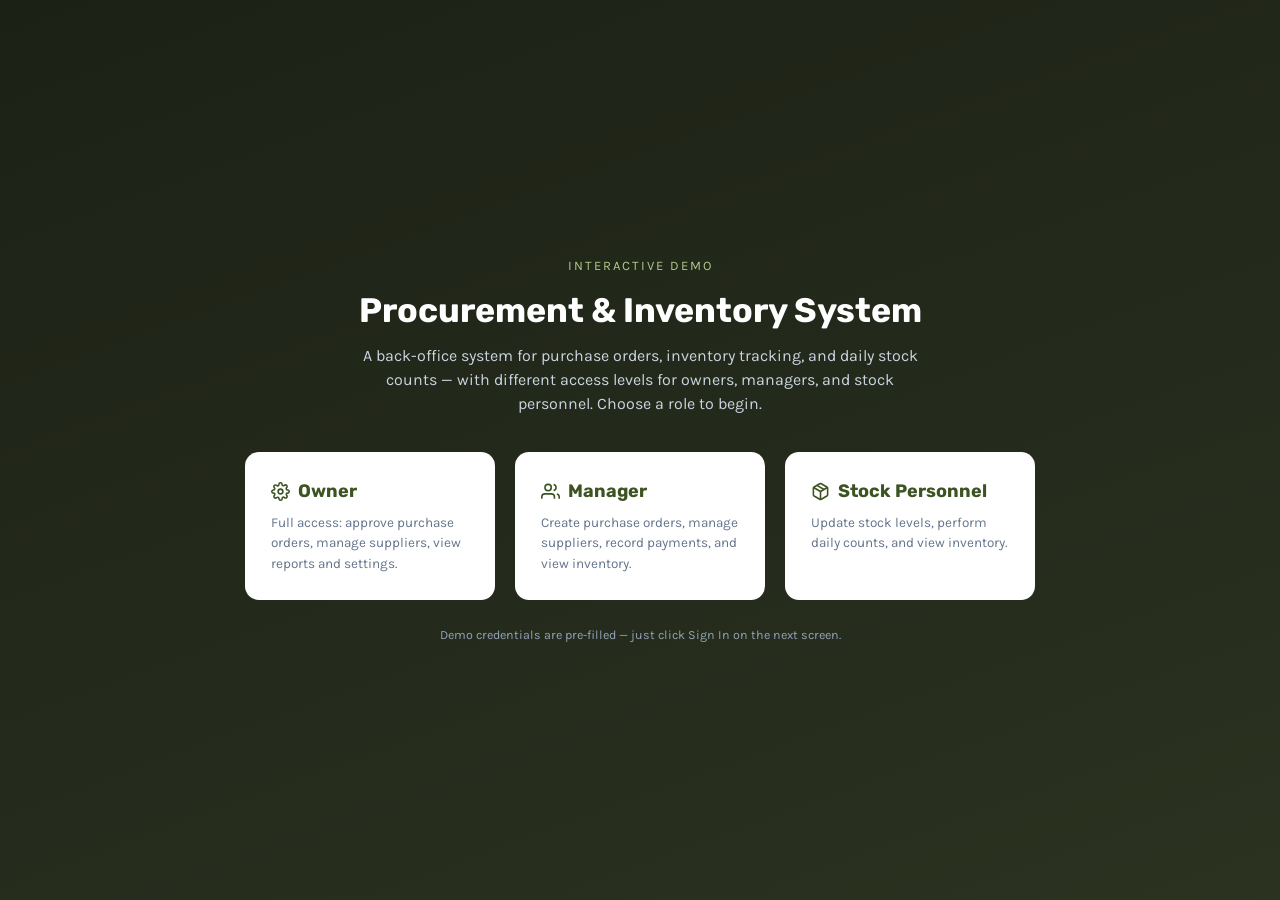
<file: index.html>
<!DOCTYPE html>
<html lang="en">
<head>
    <meta charset="UTF-8">
    <meta name="viewport" content="width=device-width, initial-scale=1.0">
    <title>Procurement & Inventory System</title>
    <link rel="stylesheet" href="styles.css">
    <link href="https://fonts.googleapis.com/css2?family=Rubik:wght@500;600;700&family=Karla:wght@300;400;500;600;700&display=swap" rel="stylesheet">
  <link rel="icon" href="favicon.svg" type="image/svg+xml">
  <link rel="icon" href="favicon.ico" sizes="any">
<meta name="robots" content="noindex, nofollow">
</head>
<body>
    <!-- ============ DEMO NAVIGATOR ============ -->
    <div id="dcwNavigator" style="position:fixed;inset:0;background:linear-gradient(160deg,#1c2116,#2b3220);z-index:99999;display:flex;flex-direction:column;align-items:center;justify-content:center;padding:32px;color:#fff;font-family:'Karla',sans-serif;">
        <div style="font-size:13px;letter-spacing:2px;text-transform:uppercase;color:#b5c98a;margin-bottom:10px;">Interactive Demo</div>
        <h1 style="font-size:34px;font-weight:700;margin-bottom:8px;text-align:center;">Procurement &amp; Inventory System</h1>
        <p style="color:#CBD5E1;margin-bottom:36px;text-align:center;max-width:560px;">A back-office system for purchase orders, inventory tracking, and daily stock counts &mdash; with different access levels for owners, managers, and stock personnel. Choose a role to begin.</p>
        <div style="display:flex;gap:20px;flex-wrap:wrap;justify-content:center;max-width:820px;">
            <div onclick="dcwEnterProcurement('owner')" style="background:#fff;color:#1c2116;border-radius:14px;padding:24px;width:250px;cursor:pointer;transition:.2s;border:2px solid transparent;" onmouseover="this.style.borderColor='#b5c98a'" onmouseout="this.style.borderColor='transparent'">
                <h3 style="font-size:18px;margin-bottom:8px;color:#3d5422;display:flex;align-items:center;gap:8px;"><svg width="19" height="19" viewBox="0 0 24 24" fill="none" stroke="currentColor" stroke-width="2"><circle cx="12" cy="12" r="3"/><path d="M19.4 15a1.65 1.65 0 0 0 .33 1.82l.06.06a2 2 0 0 1 0 2.83 2 2 0 0 1-2.83 0l-.06-.06a1.65 1.65 0 0 0-1.82-.33 1.65 1.65 0 0 0-1 1.51V21a2 2 0 0 1-2 2 2 2 0 0 1-2-2v-.09A1.65 1.65 0 0 0 9 19.4a1.65 1.65 0 0 0-1.82.33l-.06.06a2 2 0 0 1-2.83 0 2 2 0 0 1 0-2.83l.06-.06a1.65 1.65 0 0 0 .33-1.82 1.65 1.65 0 0 0-1.51-1H3a2 2 0 0 1-2-2 2 2 0 0 1 2-2h.09A1.65 1.65 0 0 0 4.6 9a1.65 1.65 0 0 0-.33-1.82l-.06-.06a2 2 0 0 1 0-2.83 2 2 0 0 1 2.83 0l.06.06a1.65 1.65 0 0 0 1.82.33H9a1.65 1.65 0 0 0 1-1.51V3a2 2 0 0 1 2-2 2 2 0 0 1 2 2v.09a1.65 1.65 0 0 0 1 1.51 1.65 1.65 0 0 0 1.82-.33l.06-.06a2 2 0 0 1 2.83 0 2 2 0 0 1 0 2.83l-.06.06a1.65 1.65 0 0 0-.33 1.82V9a1.65 1.65 0 0 0 1.51 1H21a2 2 0 0 1 2 2 2 2 0 0 1-2 2h-.09a1.65 1.65 0 0 0-1.51 1z"/></svg> Owner</h3>
                <p style="font-size:13.5px;color:#64748B;">Full access: approve purchase orders, manage suppliers, view reports and settings.</p>
            </div>
            <div onclick="dcwEnterProcurement('manager')" style="background:#fff;color:#1c2116;border-radius:14px;padding:24px;width:250px;cursor:pointer;transition:.2s;border:2px solid transparent;" onmouseover="this.style.borderColor='#b5c98a'" onmouseout="this.style.borderColor='transparent'">
                <h3 style="font-size:18px;margin-bottom:8px;color:#3d5422;display:flex;align-items:center;gap:8px;"><svg width="19" height="19" viewBox="0 0 24 24" fill="none" stroke="currentColor" stroke-width="2"><path d="M17 21v-2a4 4 0 0 0-4-4H5a4 4 0 0 0-4 4v2"/><circle cx="9" cy="7" r="4"/><path d="M23 21v-2a4 4 0 0 0-3-3.87"/><path d="M16 3.13a4 4 0 0 1 0 7.75"/></svg> Manager</h3>
                <p style="font-size:13.5px;color:#64748B;">Create purchase orders, manage suppliers, record payments, and view inventory.</p>
            </div>
            <div onclick="dcwEnterProcurement('stock')" style="background:#fff;color:#1c2116;border-radius:14px;padding:24px;width:250px;cursor:pointer;transition:.2s;border:2px solid transparent;" onmouseover="this.style.borderColor='#b5c98a'" onmouseout="this.style.borderColor='transparent'">
                <h3 style="font-size:18px;margin-bottom:8px;color:#3d5422;display:flex;align-items:center;gap:8px;"><svg width="19" height="19" viewBox="0 0 24 24" fill="none" stroke="currentColor" stroke-width="2"><path d="m7.5 4.27 9 5.15"/><path d="M21 8a2 2 0 0 0-1-1.73l-7-4a2 2 0 0 0-2 0l-7 4A2 2 0 0 0 3 8v8a2 2 0 0 0 1 1.73l7 4a2 2 0 0 0 2 0l7-4A2 2 0 0 0 21 16Z"/><path d="m3.3 7 8.7 5 8.7-5"/><path d="M12 22V12"/></svg> Stock Personnel</h3>
                <p style="font-size:13.5px;color:#64748B;">Update stock levels, perform daily counts, and view inventory.</p>
            </div>
        </div>
        <div style="margin-top:26px;font-size:12.5px;color:#94A3B8;text-align:center;">Demo credentials are pre-filled &mdash; just click Sign In on the next screen.</div>
    </div>
    <script>
        function dcwEnterProcurement(role){
            document.getElementById('dcwNavigator').style.display='none';
            try{ window.dcwPreferredRole = role; if (typeof selectRole === 'function') selectRole(role); }catch(e){}
        }
    </script>

    <!-- Loading Screen -->
    <div id="loading-screen" class="loading-screen">
        <div class="loading-content">
            <i class="fas fa-store loading-icon"></i>
            <h2>Procurement & Inventory System</h2>
            <div class="loading-spinner"></div>
            <p>Loading inventory data...</p>
        </div>
    </div>

    <!-- Login Screen -->
    <div id="login-screen" class="screen">
        <div class="login-container">
            <div class="login-card">
                <div class="login-logo">
                    <i class="fas fa-store"></i>
                    <h1>Procurement & Inventory System</h1>
                    <p>Purchase Orders · Inventory · Daily Stock Count</p>
                </div>
                <form id="login-form" onsubmit="handleLogin(event)">
                    <div class="form-group">
                        <label>Email</label>
                        <input type="email" id="login-email" value="admin@companya.example" required>
                    </div>
                    <div class="form-group">
                        <label>Password</label>
                        <input type="password" id="login-password" value="demo1234" required>
                    </div>
                    <div class="role-selector">
                        <label>Login As:</label>
                        <div class="role-buttons">
                            <button type="button" class="role-btn" data-role="owner" onclick="selectRole('owner')">
                                <i class="fas fa-crown"></i> Owner
                            </button>
                            <button type="button" class="role-btn active" data-role="manager" onclick="selectRole('manager')">
                                <i class="fas fa-user-tie"></i> Manager
                            </button>
                            <button type="button" class="role-btn" data-role="stock_personnel" onclick="selectRole('stock_personnel')">
                                <i class="fas fa-boxes"></i> Stock Personnel
                            </button>
                        </div>
                    </div>
                    <button type="submit" class="btn btn-primary btn-block">
                        <i class="fas fa-sign-in-alt"></i> Sign In
                    </button>
                </form>
                <div class="login-footer">
                    <p>Demo Mode - Click any role to explore</p>
                </div>
            </div>
        </div>
    </div>

    <!-- Main App -->
    <div id="app-screen" class="screen">
        <!-- Header -->
        <header class="app-header">
            <div class="header-left">
                <button class="menu-toggle" onclick="toggleSidebar()">
                    <i class="fas fa-bars"></i>
                </button>
                <div class="brand">
                    <i class="fas fa-store"></i>
                    <span>Procurement & Inventory System</span>
                </div>
            </div>
            <div class="header-right">
                <div class="pro-badge" id="header-pro-badge" style="display:none">
                    <i class="fas fa-star"></i> PRO
                </div>
                <div class="notifications-dropdown">
                    <button class="notification-btn" onclick="toggleNotifications()">
                        <i class="fas fa-bell"></i>
                        <span class="badge" id="notification-badge">3</span>
                    </button>
                    <div class="notifications-panel" id="notifications-panel">
                        <div class="notifications-header">
                            <h3>Notifications</h3>
                            <button onclick="markAllRead()">Mark all read</button>
                        </div>
                        <div class="notifications-list" id="notifications-list"></div>
                    </div>
                </div>
                <div class="user-dropdown">
                    <button class="user-btn" onclick="toggleUserMenu()">
                        <div class="user-avatar" id="user-avatar">MU</div>
                        <span id="user-name">Manager User</span>
                        <i class="fas fa-chevron-down"></i>
                    </button>
                    <div class="user-menu" id="user-menu">
                        <div class="user-menu-header">
                            <div class="user-avatar-large" id="user-avatar-large">MU</div>
                            <div>
                                <div class="user-menu-name" id="user-menu-name">Manager User</div>
                                <div class="user-menu-role" id="user-menu-role">Manager</div>
                            </div>
                        </div>
                        <div class="user-menu-divider"></div>
                        <a href="#" onclick="showProfile()" class="user-menu-item">
                            <i class="fas fa-user"></i> My Profile
                        </a>
                        <a href="#" onclick="showSettings()" class="user-menu-item">
                            <i class="fas fa-cog"></i> Settings
                        </a>
                        <div class="user-menu-divider"></div>
                        <a href="#" onclick="logout()" class="user-menu-item text-danger">
                            <i class="fas fa-sign-out-alt"></i> Sign Out
                        </a>
                    </div>
                </div>
            </div>
        </header>

        <!-- Sidebar -->
        <aside class="sidebar" id="sidebar">
            <nav class="sidebar-nav">
                <a href="#" class="nav-item active" data-page="dashboard" onclick="navigateTo('dashboard')">
                    <i class="fas fa-home"></i>
                    <span>Dashboard</span>
                </a>
                <a href="#" class="nav-item" data-page="inventory" onclick="navigateTo('inventory')">
                    <i class="fas fa-boxes"></i>
                    <span>Inventory</span>
                </a>
                <a href="#" class="nav-item" data-page="purchase-orders" onclick="navigateTo('purchase-orders')">
                    <i class="fas fa-file-invoice-dollar"></i>
                    <span>Purchase Orders</span>
                </a>
                <a href="#" class="nav-item" data-page="daily-count" onclick="navigateTo('daily-count')">
                    <i class="fas fa-clipboard-check"></i>
                    <span>Daily Stock Count</span>
                </a>
                <a href="#" class="nav-item" data-page="suppliers" onclick="navigateTo('suppliers')">
                    <i class="fas fa-truck"></i>
                    <span>Suppliers</span>
                </a>
                <a href="#" class="nav-item" data-page="reports" onclick="navigateTo('reports')">
                    <i class="fas fa-chart-bar"></i>
                    <span>Reports</span>
                </a>
                <a href="#" class="nav-item nav-item-pro" data-page="csv-import" onclick="navigateTo('csv-import')" style="display:none">
                    <i class="fas fa-file-csv"></i>
                    <span>CSV Import</span>
                    <span class="nav-pro-label">PRO</span>
                </a>
                <div class="nav-divider"></div>
                <a href="#" class="nav-item" data-page="settings" onclick="navigateTo('settings')">
                    <i class="fas fa-cog"></i>
                    <span>Settings</span>
                </a>
            </nav>
            <div class="sidebar-footer">
                <div class="pro-toggle-card" id="pro-toggle-card">
                    <div class="pro-toggle-info">
                        <i class="fas fa-star"></i>
                        <div>
                            <div class="pro-toggle-title">Pro Mode</div>
                            <div class="pro-toggle-desc">CSV Import/Export</div>
                        </div>
                    </div>
                    <label class="toggle-switch toggle-switch-sm">
                        <input type="checkbox" id="pro-toggle-input" onchange="toggleProMode()">
                        <span class="toggle-slider"></span>
                    </label>
                </div>
                <div class="app-version">v1.0.0</div>
            </div>
        </aside>

        <!-- Main Content -->
        <main class="main-content" id="main-content"></main>
    </div>

    <!-- Modals Overlay -->
    <div class="modal-overlay" id="modal-overlay" onclick="closeModal()"></div>

    <!-- Create/Edit Item Modal -->
    <div class="modal modal-large" id="item-modal">
        <div class="modal-header">
            <h2 id="item-modal-title"><i class="fas fa-box"></i> Add Item</h2>
            <button class="modal-close" onclick="closeModal()">
                <i class="fas fa-times"></i>
            </button>
        </div>
        <div class="modal-body">
            <input type="hidden" id="item-modal-id">
            <div style="display: grid; grid-template-columns: 1fr 1fr; gap: 16px;">
                <div class="form-group">
                    <label>SKU *</label>
                    <input type="text" id="item-sku" class="form-control" placeholder="e.g. RICE-001" required>
                </div>
                <div class="form-group">
                    <label>Barcode</label>
                    <input type="text" id="item-barcode" class="form-control" placeholder="Optional">
                </div>
                <div class="form-group" style="grid-column: 1 / -1;">
                    <label>Item Name *</label>
                    <input type="text" id="item-name" class="form-control" placeholder="Item name" required>
                </div>
                <div class="form-group" style="grid-column: 1 / -1;">
                    <label>Description</label>
                    <textarea id="item-description" class="form-control" rows="2" placeholder="Short description"></textarea>
                </div>
                <div class="form-group">
                    <label>Category</label>
                    <select id="item-category" class="form-control"></select>
                </div>
                <div class="form-group">
                    <label>Unit</label>
                    <select id="item-unit" class="form-control"></select>
                </div>
                <div class="form-group">
                    <label>Supplier</label>
                    <select id="item-supplier" class="form-control"></select>
                </div>
                <div class="form-group">
                    <label>Current Stock</label>
                    <input type="number" id="item-current-stock" class="form-control" value="0" min="0" step="0.01">
                </div>
                <div class="form-group">
                    <label>Reorder Point</label>
                    <input type="number" id="item-reorder-point" class="form-control" value="10" min="0" step="0.01">
                </div>
                <div class="form-group">
                    <label>Reorder Qty</label>
                    <input type="number" id="item-reorder-qty" class="form-control" value="20" min="0" step="0.01">
                </div>
                <div class="form-group">
                    <label>Max Stock</label>
                    <input type="number" id="item-max-stock" class="form-control" value="50" min="0" step="0.01">
                </div>
                <div class="form-group">
                    <label>Last Purchase Price (₱)</label>
                    <input type="number" id="item-last-price" class="form-control" value="0" min="0" step="0.01">
                </div>
                <div class="form-group">
                    <label>Avg Purchase Price (₱)</label>
                    <input type="number" id="item-avg-price" class="form-control" value="0" min="0" step="0.01">
                </div>
            </div>
        </div>
        <div class="modal-footer">
            <button class="btn btn-secondary" onclick="closeModal()">Cancel</button>
            <button class="btn btn-primary" onclick="saveItem()">
                <i class="fas fa-save"></i> Save Item
            </button>
        </div>
    </div>

    <!-- Create PO Modal -->
    <div class="modal" id="create-po-modal">
        <div class="modal-header">
            <h2><i class="fas fa-plus-circle"></i> Create Purchase Order</h2>
            <button class="modal-close" onclick="closeModal()">
                <i class="fas fa-times"></i>
            </button>
        </div>
        <div class="modal-body">
            <div class="form-group">
                <label>Supplier</label>
                <select id="po-supplier" class="form-control">
                    <option value="">Select Supplier</option>
                </select>
            </div>
            <div class="form-group">
                <label>Expected Delivery Date</label>
                <input type="date" id="po-delivery-date" class="form-control">
            </div>
            <div class="form-group">
                <label>Notes</label>
                <textarea id="po-notes" class="form-control" rows="2" placeholder="Reason for this order..."></textarea>
            </div>
            <div class="po-items-section">
                <h3>Items to Order</h3>
                <div id="po-items-list" class="po-items-list"></div>
                <button class="btn btn-outline" onclick="showAddItemToPO()">
                    <i class="fas fa-plus"></i> Add Item
                </button>
            </div>
        </div>
        <div class="modal-footer">
            <button class="btn btn-secondary" onclick="closeModal()">Cancel</button>
            <button class="btn btn-primary" onclick="submitPO()">
                <i class="fas fa-paper-plane"></i> Submit for Approval
            </button>
        </div>
    </div>

    <!-- Add Item to PO Modal -->
    <div class="modal" id="add-item-po-modal">
        <div class="modal-header">
            <h3>Add Item to Purchase Order</h3>
            <button class="modal-close" onclick="closeAddItemModal()">
                <i class="fas fa-times"></i>
            </button>
        </div>
        <div class="modal-body">
            <div class="form-group">
                <label>Search Items</label>
                <input type="text" id="po-item-search" class="form-control" placeholder="Search by name or SKU..." onkeyup="searchItemsForPO()">
            </div>
            <div class="po-item-search-results" id="po-item-search-results"></div>
        </div>
    </div>

    <!-- Approve PO Modal -->
    <div class="modal modal-large" id="approve-po-modal">
        <div class="modal-header">
            <h2><i class="fas fa-check-circle"></i> Review & Approve Purchase Order</h2>
            <button class="modal-close" onclick="closeModal()">
                <i class="fas fa-times"></i>
            </button>
        </div>
        <div class="modal-body" id="approve-po-content"></div>
        <div class="modal-footer">
            <button class="btn btn-danger" onclick="rejectPO()">
                <i class="fas fa-times"></i> Reject
            </button>
            <button class="btn btn-primary" onclick="approvePO()">
                <i class="fas fa-check"></i> Approve Order
            </button>
        </div>
    </div>

    <!-- Receive PO Modal (Submit for Approval) -->
    <div class="modal modal-large" id="receive-po-modal">
        <div class="modal-header">
            <h2><i class="fas fa-box-open"></i> Receive Purchase Order</h2>
            <button class="modal-close" onclick="closeModal()">
                <i class="fas fa-times"></i>
            </button>
        </div>
        <div class="modal-body" id="receive-po-content"></div>
        <div class="modal-footer">
            <button class="btn btn-secondary" onclick="closeModal()">Cancel</button>
            <button class="btn btn-success" onclick="confirmReceivePO()">
                <i class="fas fa-paper-plane"></i> Submit for Owner Approval
            </button>
        </div>
    </div>

    <!-- Receive Approval Modal (Owner) -->
    <div class="modal modal-large" id="receive-approval-modal">
        <div class="modal-header">
            <h2><i class="fas fa-check-circle"></i> Review & Approve Receive Request</h2>
            <button class="modal-close" onclick="closeModal()">
                <i class="fas fa-times"></i>
            </button>
        </div>
        <div class="modal-body" id="receive-approval-content"></div>
        <div class="modal-footer">
            <button class="btn btn-danger" onclick="rejectReceiveRequest()">
                <i class="fas fa-times"></i> Reject
            </button>
            <button class="btn btn-success" onclick="approveReceiveRequest()">
                <i class="fas fa-check"></i> Approve & Update Inventory
            </button>
        </div>
    </div>

    <!-- Record Payment Modal -->
    <div class="modal" id="record-payment-modal">
        <div class="modal-header">
            <h2><i class="fas fa-money-bill-wave"></i> Record Payment</h2>
            <button class="modal-close" onclick="closeModal()">
                <i class="fas fa-times"></i>
            </button>
        </div>
        <div class="modal-body">
            <div class="form-group">
                <label>Amount (₱)</label>
                <input type="number" id="payment-amount" class="form-control" step="0.01" min="0">
            </div>
            <div class="form-group">
                <label>Payment Date</label>
                <input type="date" id="payment-date" class="form-control">
            </div>
            <div class="form-group">
                <label>Payment Method</label>
                <select id="payment-method" class="form-control">
                    <option value="Cash">Cash</option>
                    <option value="Bank Transfer">Bank Transfer</option>
                    <option value="Check">Check</option>
                    <option value="GCash">GCash</option>
                    <option value="Credit Card">Credit Card</option>
                </select>
            </div>
            <div class="form-group">
                <label>Notes</label>
                <textarea id="payment-notes" class="form-control" rows="2" placeholder="Reference number, transaction details..."></textarea>
            </div>
            <div class="form-group">
                <label>Proof of Payment (Attachment)</label>
                <div class="file-upload-area" onclick="document.getElementById('payment-attachment').click()">
                    <i class="fas fa-cloud-upload-alt"></i>
                    <span>Click to upload receipt, screenshot, or photo</span>
                    <input type="file" id="payment-attachment" style="display:none" accept="image/*,.pdf" onchange="handlePaymentAttachment(this)">
                </div>
                <div id="payment-attachment-name" style="margin-top: 8px; font-size: 13px; color: var(--text-secondary);"></div>
            </div>
        </div>
        <div class="modal-footer">
            <button class="btn btn-secondary" onclick="closeModal()">Cancel</button>
            <button class="btn btn-primary" onclick="submitPayment()">
                <i class="fas fa-save"></i> Record Payment
            </button>
        </div>
    </div>

    <!-- Item Detail Modal -->
    <div class="modal modal-large" id="item-detail-modal">
        <div class="modal-header">
            <h2 id="item-detail-title">Item Details</h2>
            <button class="modal-close" onclick="closeModal()">
                <i class="fas fa-times"></i>
            </button>
        </div>
        <div class="modal-body" id="item-detail-content"></div>
    </div>

    <!-- Stock Adjustment Modal -->
    <div class="modal" id="stock-adjust-modal">
        <div class="modal-header">
            <h3><i class="fas fa-sliders-h"></i> Stock Adjustment</h3>
            <button class="modal-close" onclick="closeModal()">
                <i class="fas fa-times"></i>
            </button>
        </div>
        <div class="modal-body">
            <div class="form-group">
                <label>Current Stock</label>
                <input type="number" id="adjust-current" class="form-control" readonly>
            </div>
            <div class="form-group">
                <label>Adjustment Type</label>
                <select id="adjust-type" class="form-control">
                    <option value="adjustment">General Adjustment</option>
                    <option value="waste">Waste/Damage</option>
                    <option value="return">Return to Supplier</option>
                    <option value="sale">Sale (Manual)</option>
                </select>
            </div>
            <div class="form-group">
                <label>Quantity Change (+ to add, - to remove)</label>
                <input type="number" id="adjust-quantity" class="form-control" step="0.01">
            </div>
            <div class="form-group">
                <label>New Stock</label>
                <input type="number" id="adjust-new" class="form-control" readonly>
            </div>
            <div class="form-group">
                <label>Reason</label>
                <textarea id="adjust-reason" class="form-control" rows="2"></textarea>
            </div>
        </div>
        <div class="modal-footer">
            <button class="btn btn-secondary" onclick="closeModal()">Cancel</button>
            <button class="btn btn-primary" onclick="submitStockAdjustment()">
                <i class="fas fa-save"></i> Save Adjustment
            </button>
        </div>
    </div>

    <!-- Category Modal -->
    <div class="modal" id="category-modal">
        <div class="modal-header">
            <h3 id="category-modal-title"><i class="fas fa-tag"></i> Add Category</h3>
            <button class="modal-close" onclick="closeModal()">
                <i class="fas fa-times"></i>
            </button>
        </div>
        <div class="modal-body">
            <input type="hidden" id="category-modal-id">
            <div class="form-group">
                <label>Category Name</label>
                <input type="text" id="category-name" class="form-control" placeholder="e.g. Beverages">
            </div>
            <div class="form-group">
                <label>Description</label>
                <textarea id="category-description" class="form-control" rows="2" placeholder="Optional description"></textarea>
            </div>
        </div>
        <div class="modal-footer">
            <button class="btn btn-secondary" onclick="closeModal()">Cancel</button>
            <button class="btn btn-primary" onclick="saveCategory()">
                <i class="fas fa-save"></i> Save
            </button>
        </div>
    </div>

    <!-- Unit Modal -->
    <div class="modal" id="unit-modal">
        <div class="modal-header">
            <h3 id="unit-modal-title"><i class="fas fa-ruler"></i> Add Unit</h3>
            <button class="modal-close" onclick="closeModal()">
                <i class="fas fa-times"></i>
            </button>
        </div>
        <div class="modal-body">
            <input type="hidden" id="unit-modal-id">
            <div class="form-group">
                <label>Unit Name</label>
                <input type="text" id="unit-name" class="form-control" placeholder="e.g. Kilogram">
            </div>
            <div class="form-group">
                <label>Abbreviation</label>
                <input type="text" id="unit-abbreviation" class="form-control" placeholder="e.g. kg">
            </div>
        </div>
        <div class="modal-footer">
            <button class="btn btn-secondary" onclick="closeModal()">Cancel</button>
            <button class="btn btn-primary" onclick="saveUnit()">
                <i class="fas fa-save"></i> Save
            </button>
        </div>
    </div>

    <!-- Supplier Modal -->
    <div class="modal" id="supplier-modal">
        <div class="modal-header">
            <h3 id="supplier-modal-title"><i class="fas fa-truck"></i> Add Supplier</h3>
            <button class="modal-close" onclick="closeModal()">
                <i class="fas fa-times"></i>
            </button>
        </div>
        <div class="modal-body">
            <input type="hidden" id="supplier-modal-id">
            <div class="form-group">
                <label>Supplier Name</label>
                <input type="text" id="supplier-name" class="form-control" placeholder="e.g. ABC Trading Co.">
            </div>
            <div class="form-group">
                <label>Contact Person</label>
                <input type="text" id="supplier-contact" class="form-control" placeholder="e.g. Mr. Santos">
            </div>
            <div class="form-group">
                <label>Email</label>
                <input type="email" id="supplier-email" class="form-control" placeholder="email@supplier.com">
            </div>
            <div class="form-group">
                <label>Phone</label>
                <input type="text" id="supplier-phone" class="form-control" placeholder="09123456789">
            </div>
            <div class="form-group">
                <label>Address</label>
                <textarea id="supplier-address" class="form-control" rows="2" placeholder="Full address"></textarea>
            </div>
        </div>
        <div class="modal-footer">
            <button class="btn btn-secondary" onclick="closeModal()">Cancel</button>
            <button class="btn btn-primary" onclick="saveSupplierFromModal()">
                <i class="fas fa-save"></i> Save
            </button>
        </div>
    </div>

    <!-- CSV Import Modal (Upload) -->
    <div class="modal" id="csv-import-modal">
        <div class="modal-header">
            <h2><i class="fas fa-file-csv"></i> Import POS CSV</h2>
            <button class="modal-close" onclick="closeModal()">
                <i class="fas fa-times"></i>
            </button>
        </div>
        <div class="modal-body">
            <div class="alert alert-info">
                <i class="fas fa-info-circle alert-icon"></i>
                <div class="alert-content">
                    <div class="alert-title">Flexible CSV Import</div>
                    <div class="alert-text">Upload any POS export CSV. The system will auto-detect columns and let you review before updating inventory.</div>
                </div>
            </div>
            <div class="file-upload-area csv-upload-area" onclick="document.getElementById('csv-file-input').click()">
                <i class="fas fa-cloud-upload-alt"></i>
                <span>Click to upload CSV file</span>
                <span style="font-size: 12px; color: var(--text-muted);">Supports any POS CSV format</span>
                <input type="file" id="csv-file-input" style="display:none" accept=".csv,text/csv" onchange="handleCSVUpload(this)">
            </div>
            <div id="csv-file-name" style="margin-top: 8px; font-size: 13px; color: var(--text-secondary);"></div>
        </div>
        <div class="modal-footer">
            <button class="btn btn-secondary" onclick="closeModal()">Cancel</button>
            <button class="btn btn-primary" id="csv-upload-btn" onclick="processCSVUpload()" disabled>
                <i class="fas fa-arrow-right"></i> Next: Detect Columns
            </button>
        </div>
    </div>

    <!-- CSV Mapping Modal -->
    <div class="modal modal-large" id="csv-mapping-modal">
        <div class="modal-header">
            <h2><i class="fas fa-columns"></i> Map CSV Columns</h2>
            <button class="modal-close" onclick="closeModal()">
                <i class="fas fa-times"></i>
            </button>
        </div>
        <div class="modal-body">
            <div class="alert alert-info">
                <i class="fas fa-info-circle alert-icon"></i>
                <div class="alert-content">
                    <div class="alert-title">Review Auto-Detected Columns</div>
                    <div class="alert-text">The system has analyzed your CSV headers. Please confirm or adjust the column mappings below.</div>
                </div>
            </div>
            <div id="csv-mapping-content"></div>
        </div>
        <div class="modal-footer">
            <button class="btn btn-secondary" onclick="closeModal()">Cancel</button>
            <button class="btn btn-primary" onclick="applyColumnMapping()">
                <i class="fas fa-arrow-right"></i> Next: Preview Changes
            </button>
        </div>
    </div>

    <!-- CSV Preview Modal -->
    <div class="modal modal-large" id="csv-preview-modal">
        <div class="modal-header">
            <h2><i class="fas fa-eye"></i> Import Preview</h2>
            <button class="modal-close" onclick="closeModal()">
                <i class="fas fa-times"></i>
            </button>
        </div>
        <div class="modal-body">
            <div id="csv-preview-summary" class="csv-preview-summary"></div>
            <div class="table-container" style="max-height: 400px; overflow-y: auto;">
                <table class="data-table" id="csv-preview-table">
                    <thead></thead>
                    <tbody></tbody>
                </table>
            </div>
        </div>
        <div class="modal-footer">
            <button class="btn btn-secondary" onclick="closeModal()">Cancel</button>
            <button class="btn btn-warning" onclick="submitCSVForApproval()">
                <i class="fas fa-paper-plane"></i> Submit for Owner Approval
            </button>
        </div>
    </div>

    <!-- CSV Approval Modal (Owner) -->
    <div class="modal modal-large" id="csv-approval-modal">
        <div class="modal-header">
            <h2><i class="fas fa-check-circle"></i> Review CSV Import</h2>
            <button class="modal-close" onclick="closeModal()">
                <i class="fas fa-times"></i>
            </button>
        </div>
        <div class="modal-body">
            <div id="csv-approval-content"></div>
        </div>
        <div class="modal-footer">
            <button class="btn btn-danger" onclick="rejectCSVImport()">
                <i class="fas fa-times"></i> Reject Import
            </button>
            <button class="btn btn-success" onclick="approveCSVImport()">
                <i class="fas fa-check"></i> Approve & Update Inventory
            </button>
        </div>
    </div>

    <!-- Toast Container -->
    <div class="toast-container" id="toast-container"></div>

    <div id="dcwPoweredBy" style="position:fixed;bottom:18px;right:18px;z-index:1000;background:rgba(15,23,42,0.75);color:#f1f5f9;font-size:11.5px;padding:7px 12px;border-radius:20px;letter-spacing:.2px;font-family:inherit;">Powered by <a href="https://theloftitsolutions.com" target="_blank" rel="noopener" style="color:#f1f5f9;">The Loft IT Solutions</a></div>

    <script src="icons.js"></script>

    <script src="app.js"></script>
</body>
</html>
</file>
<file: styles.css>
/* DEMO IDENTITY (Oct 2026): olive #4F6B2C (dark #3D5422) + slate #64748B on cool gray;
   Rubik (headings) + Karla (body). Icons are inline SVG line icons (icons.js), no icon font.
   Replaced a blue + Inter + Font Awesome set that read close to The Loft's blues. */
/* ============================================
   PROCUREMENT & INVENTORY SYSTEM
   Stylesheet (with Pro Mode & CSV Import)
   ============================================ */

/* CSS Variables */
:root {
    --primary: #4f6b2c;
    --primary-dark: #3d5422;
    --primary-light: #eef3e5;
    --secondary: #64748b;
    --success: #10b981;
    --success-light: #d1fae5;
    --warning: #f59e0b;
    --warning-light: #fef3c7;
    --danger: #ef4444;
    --danger-light: #fee2e2;
    --info: #3b82f6;
    --info-light: #dbeafe;
    --pro: #8b5cf6;
    --pro-light: #ede9fe;

    --bg-primary: #f8fafc;
    --bg-secondary: #f1f5f9;
    --bg-white: #ffffff;
    --bg-dark: #1e293b;

    --text-primary: #1e293b;
    --text-secondary: #64748b;
    --text-muted: #94a3b8;
    --text-white: #ffffff;

    --border-color: #e2e8f0;
    --border-radius: 8px;
    --border-radius-lg: 12px;
    --border-radius-sm: 4px;

    --shadow-sm: 0 1px 2px 0 rgba(0, 0, 0, 0.05);
    --shadow: 0 1px 3px 0 rgba(0, 0, 0, 0.1), 0 1px 2px 0 rgba(0, 0, 0, 0.06);
    --shadow-md: 0 4px 6px -1px rgba(0, 0, 0, 0.1), 0 2px 4px -1px rgba(0, 0, 0, 0.06);
    --shadow-lg: 0 10px 15px -3px rgba(0, 0, 0, 0.1), 0 4px 6px -2px rgba(0, 0, 0, 0.05);
    --shadow-pro: 0 0 15px rgba(139, 92, 246, 0.3);

    --sidebar-width: 260px;
    --sidebar-collapsed: 70px;
    --header-height: 60px;

    --transition: all 0.2s ease;
}

/* Reset & Base */
* {
    margin: 0;
    padding: 0;
    box-sizing: border-box;
}

body {
    font-family: 'Karla', -apple-system, BlinkMacSystemFont, 'Segoe UI', Roboto, sans-serif;
    background: var(--bg-primary);
    color: var(--text-primary);
    line-height: 1.5;
    -webkit-font-smoothing: antialiased;
    overflow-x: hidden;
}

a { text-decoration: none; color: inherit; }
button { cursor: pointer; border: none; background: none; font-family: inherit; }

/* Screen Management */
.screen { display: none; min-height: 100vh; }
.screen.active { display: block; }

/* ============================================
   LOADING SCREEN
   ============================================ */
.loading-screen {
    position: fixed;
    top: 0; left: 0; right: 0; bottom: 0;
    background: linear-gradient(135deg, #667eea 0%, #764ba2 100%);
    display: flex;
    align-items: center;
    justify-content: center;
    z-index: 9999;
}

.loading-content {
    text-align: center;
    color: white;
}

.loading-icon {
    font-size: 56px;
    margin-bottom: 16px;
    animation: bounce 2s infinite;
}

.loading-content h2 {
    font-size: 24px;
    font-weight: 700;
    margin-bottom: 24px;
}

.loading-spinner {
    width: 40px;
    height: 40px;
    border: 4px solid rgba(255,255,255,0.3);
    border-top-color: white;
    border-radius: 50%;
    animation: spin 1s linear infinite;
    margin: 0 auto 16px;
}

.loading-content p {
    font-size: 14px;
    opacity: 0.9;
}

@keyframes spin { to { transform: rotate(360deg); } }
@keyframes bounce {
    0%, 100% { transform: translateY(0); }
    50% { transform: translateY(-10px); }
}

/* ============================================
   LOGIN SCREEN
   ============================================ */
.login-container {
    min-height: 100vh;
    display: flex;
    align-items: center;
    justify-content: center;
    background: linear-gradient(135deg, #667eea 0%, #764ba2 100%);
    padding: 20px;
}

.login-card {
    background: var(--bg-white);
    border-radius: var(--border-radius-lg);
    padding: 40px;
    width: 100%;
    max-width: 440px;
    box-shadow: var(--shadow-lg);
}

.login-logo { text-align: center; margin-bottom: 32px; }
.login-logo i { font-size: 48px; color: var(--primary); margin-bottom: 12px; }
.login-logo h1 { font-size: 24px; font-weight: 700; color: var(--text-primary); margin-bottom: 4px; }
.login-logo p { color: var(--text-secondary); font-size: 14px; }

.form-group { margin-bottom: 20px; }
.form-group label { display: block; font-size: 14px; font-weight: 500; color: var(--text-primary); margin-bottom: 6px; }

.form-control {
    width: 100%;
    padding: 10px 14px;
    border: 1px solid var(--border-color);
    border-radius: var(--border-radius);
    font-size: 14px;
    transition: var(--transition);
    background: var(--bg-white);
}

.form-control:focus {
    outline: none;
    border-color: var(--primary);
    box-shadow: 0 0 0 3px var(--primary-light);
}

.form-control::placeholder { color: var(--text-muted); }
select.form-control { cursor: pointer; }
textarea.form-control { resize: vertical; min-height: 80px; }

.role-selector { margin-bottom: 24px; }
.role-selector label { display: block; font-size: 14px; font-weight: 500; color: var(--text-primary); margin-bottom: 10px; }

.role-buttons {
    display: grid;
    grid-template-columns: 1fr 1fr 1fr;
    gap: 8px;
}

.role-btn {
    padding: 12px 8px;
    border: 2px solid var(--border-color);
    border-radius: var(--border-radius);
    font-size: 13px;
    font-weight: 500;
    color: var(--text-secondary);
    transition: var(--transition);
    display: flex;
    flex-direction: column;
    align-items: center;
    gap: 4px;
}

.role-btn i { font-size: 20px; }
.role-btn:hover { border-color: var(--primary); color: var(--primary); }
.role-btn.active { border-color: var(--primary); background: var(--primary-light); color: var(--primary); }

/* Buttons */
.btn {
    display: inline-flex;
    align-items: center;
    justify-content: center;
    gap: 8px;
    padding: 10px 20px;
    border-radius: var(--border-radius);
    font-size: 14px;
    font-weight: 500;
    transition: var(--transition);
    white-space: nowrap;
}

.btn-primary { background: var(--primary); color: var(--text-white); }
.btn-primary:hover { background: var(--primary-dark); }
.btn-secondary { background: var(--bg-secondary); color: var(--text-primary); border: 1px solid var(--border-color); }
.btn-secondary:hover { background: var(--border-color); }
.btn-success { background: var(--success); color: var(--text-white); }
.btn-success:hover { background: #059669; }
.btn-danger { background: var(--danger); color: var(--text-white); }
.btn-danger:hover { background: #dc2626; }
.btn-warning { background: var(--warning); color: var(--text-white); }
.btn-outline { background: transparent; color: var(--primary); border: 1px solid var(--primary); }
.btn-outline:hover { background: var(--primary-light); }
.btn-sm { padding: 6px 12px; font-size: 12px; }
.btn-lg { padding: 14px 28px; font-size: 16px; }
.btn-block { width: 100%; }

.login-footer { text-align: center; margin-top: 20px; padding-top: 20px; border-top: 1px solid var(--border-color); }
.login-footer p { font-size: 12px; color: var(--text-muted); }

/* ============================================
   APP LAYOUT
   ============================================ */
#app-screen { display: none; flex-direction: column; min-height: 100vh; }

/* Header */
.app-header {
    position: fixed;
    top: 0; left: 0; right: 0;
    height: var(--header-height);
    background: var(--bg-white);
    border-bottom: 1px solid var(--border-color);
    display: flex;
    align-items: center;
    justify-content: space-between;
    padding: 0 20px;
    z-index: 100;
    box-shadow: var(--shadow-sm);
}

.header-left { display: flex; align-items: center; gap: 16px; }

.menu-toggle {
    width: 36px; height: 36px;
    border-radius: var(--border-radius);
    display: flex;
    align-items: center;
    justify-content: center;
    color: var(--text-secondary);
    transition: var(--transition);
}

.menu-toggle:hover { background: var(--bg-secondary); color: var(--text-primary); }

.brand {
    display: flex;
    align-items: center;
    gap: 10px;
    font-weight: 700;
    font-size: 18px;
    color: var(--primary);
}

.brand i { font-size: 24px; }

.header-right { display: flex; align-items: center; gap: 12px; }

/* Pro Badge in Header */
.pro-badge {
    display: inline-flex;
    align-items: center;
    gap: 6px;
    padding: 4px 12px;
    background: linear-gradient(135deg, #8b5cf6, #a78bfa);
    color: white;
    border-radius: 20px;
    font-size: 12px;
    font-weight: 700;
    animation: proPulse 2s infinite;
    box-shadow: 0 0 10px rgba(139, 92, 246, 0.4);
}

@keyframes proPulse {
    0%, 100% { box-shadow: 0 0 10px rgba(139, 92, 246, 0.4); }
    50% { box-shadow: 0 0 20px rgba(139, 92, 246, 0.7); }
}

.notification-btn {
    position: relative;
    width: 40px; height: 40px;
    border-radius: var(--border-radius);
    display: flex;
    align-items: center;
    justify-content: center;
    color: var(--text-secondary);
    transition: var(--transition);
}

.notification-btn:hover { background: var(--bg-secondary); color: var(--text-primary); }

.notification-btn .badge {
    position: absolute;
    top: 4px; right: 4px;
    background: var(--danger);
    color: var(--text-white);
    font-size: 10px;
    font-weight: 600;
    padding: 2px 5px;
    border-radius: 10px;
    min-width: 16px;
    text-align: center;
}

.notifications-dropdown { position: relative; }

.notifications-panel {
    position: absolute;
    top: 50px; right: 0;
    width: 360px;
    background: var(--bg-white);
    border-radius: var(--border-radius-lg);
    box-shadow: var(--shadow-lg);
    border: 1px solid var(--border-color);
    display: none;
    z-index: 200;
}

.notifications-panel.active { display: block; }

.notifications-header {
    display: flex;
    justify-content: space-between;
    align-items: center;
    padding: 16px 20px;
    border-bottom: 1px solid var(--border-color);
}

.notifications-header h3 { font-size: 16px; font-weight: 600; }
.notifications-header button { font-size: 12px; color: var(--primary); font-weight: 500; }

.notifications-list { max-height: 400px; overflow-y: auto; }

.notification-item {
    padding: 14px 20px;
    border-bottom: 1px solid var(--border-color);
    cursor: pointer;
    transition: var(--transition);
}

.notification-item:hover { background: var(--bg-secondary); }
.notification-item.unread { background: var(--primary-light); }
.notification-item.unread:hover { background: #bfdbfe; }

.notification-item-title { font-size: 13px; font-weight: 600; color: var(--text-primary); margin-bottom: 4px; }
.notification-item-text { font-size: 12px; color: var(--text-secondary); margin-bottom: 4px; }
.notification-item-time { font-size: 11px; color: var(--text-muted); }

.user-dropdown { position: relative; }

.user-btn {
    display: flex;
    align-items: center;
    gap: 10px;
    padding: 6px 12px;
    border-radius: var(--border-radius);
    transition: var(--transition);
}

.user-btn:hover { background: var(--bg-secondary); }

.user-avatar {
    width: 32px; height: 32px;
    border-radius: 50%;
    background: var(--primary);
    color: var(--text-white);
    display: flex;
    align-items: center;
    justify-content: center;
    font-size: 12px;
    font-weight: 600;
}

.user-btn span { font-size: 14px; font-weight: 500; color: var(--text-primary); }
.user-btn i { font-size: 12px; color: var(--text-muted); }

.user-menu {
    position: absolute;
    top: 50px; right: 0;
    width: 240px;
    background: var(--bg-white);
    border-radius: var(--border-radius-lg);
    box-shadow: var(--shadow-lg);
    border: 1px solid var(--border-color);
    display: none;
    z-index: 200;
}

.user-menu.active { display: block; }

.user-menu-header {
    display: flex;
    align-items: center;
    gap: 12px;
    padding: 16px;
}

.user-avatar-large {
    width: 44px; height: 44px;
    border-radius: 50%;
    background: var(--primary);
    color: var(--text-white);
    display: flex;
    align-items: center;
    justify-content: center;
    font-size: 16px;
    font-weight: 600;
}

.user-menu-name { font-size: 14px; font-weight: 600; color: var(--text-primary); }
.user-menu-role { font-size: 12px; color: var(--text-secondary); }

.user-menu-divider { height: 1px; background: var(--border-color); margin: 4px 0; }

.user-menu-item {
    display: flex;
    align-items: center;
    gap: 10px;
    padding: 10px 16px;
    font-size: 14px;
    color: var(--text-primary);
    transition: var(--transition);
}

.user-menu-item:hover { background: var(--bg-secondary); }
.user-menu-item i { width: 20px; color: var(--text-secondary); }
.user-menu-item.text-danger { color: var(--danger); }
.user-menu-item.text-danger i { color: var(--danger); }

/* Sidebar */
.sidebar {
    position: fixed;
    top: var(--header-height);
    left: 0;
    width: var(--sidebar-width);
    height: calc(100vh - var(--header-height));
    background: var(--bg-white);
    border-right: 1px solid var(--border-color);
    z-index: 90;
    transition: var(--transition);
    overflow-y: auto;
    display: flex;
    flex-direction: column;
}

.sidebar.collapsed { width: var(--sidebar-collapsed); }

.sidebar-nav { padding: 16px 12px; flex: 1; }

.nav-item {
    display: flex;
    align-items: center;
    gap: 12px;
    padding: 12px 16px;
    border-radius: var(--border-radius);
    color: var(--text-secondary);
    font-size: 14px;
    font-weight: 500;
    transition: var(--transition);
    margin-bottom: 4px;
    position: relative;
}

.nav-item:hover { background: var(--bg-secondary); color: var(--text-primary); }
.nav-item.active { background: var(--primary-light); color: var(--primary); }
.nav-item i { width: 20px; text-align: center; font-size: 16px; }

.nav-item-pro {
    background: linear-gradient(90deg, var(--pro-light), transparent);
    border-left: 3px solid var(--pro);
}

.nav-item-pro:hover { background: linear-gradient(90deg, #ddd6fe, transparent); }

.nav-pro-label {
    margin-left: auto;
    font-size: 10px;
    font-weight: 700;
    padding: 2px 6px;
    background: linear-gradient(135deg, var(--pro), #a78bfa);
    color: white;
    border-radius: 4px;
}

.nav-divider { height: 1px; background: var(--border-color); margin: 12px 0; }

.sidebar.collapsed .nav-item span { display: none; }
.sidebar.collapsed .nav-item { justify-content: center; padding: 12px; }
.sidebar.collapsed .nav-pro-label { display: none; }

/* Sidebar Footer */
.sidebar-footer {
    padding: 16px 12px;
    border-top: 1px solid var(--border-color);
    background: var(--bg-secondary);
}

.pro-toggle-card {
    display: flex;
    align-items: center;
    justify-content: space-between;
    padding: 12px;
    background: var(--bg-white);
    border-radius: var(--border-radius);
    margin-bottom: 12px;
    border: 1px solid var(--border-color);
    transition: var(--transition);
}

.pro-toggle-card.active {
    border-color: var(--pro);
    box-shadow: 0 0 10px rgba(139, 92, 246, 0.15);
}

.pro-toggle-info {
    display: flex;
    align-items: center;
    gap: 10px;
}

.pro-toggle-info i {
    font-size: 18px;
    color: var(--pro);
}

.pro-toggle-title {
    font-size: 13px;
    font-weight: 600;
    color: var(--text-primary);
}

.pro-toggle-desc {
    font-size: 11px;
    color: var(--text-muted);
}

.app-version {
    text-align: center;
    font-size: 11px;
    color: var(--text-muted);
}

/* Toggle Switch */
.toggle-switch {
    position: relative;
    display: inline-block;
    width: 48px;
    height: 24px;
}

.toggle-switch input {
    opacity: 0;
    width: 0;
    height: 0;
}

.toggle-slider {
    position: absolute;
    cursor: pointer;
    top: 0; left: 0; right: 0; bottom: 0;
    background-color: var(--border-color);
    transition: .3s;
    border-radius: 24px;
}

.toggle-slider:before {
    position: absolute;
    content: "";
    height: 18px;
    width: 18px;
    left: 3px;
    bottom: 3px;
    background-color: white;
    transition: .3s;
    border-radius: 50%;
}

input:checked + .toggle-slider { background-color: var(--primary); }
input:checked + .toggle-slider:before { transform: translateX(24px); }

.toggle-switch-sm { width: 40px; height: 22px; }
.toggle-switch-sm .toggle-slider:before { height: 16px; width: 16px; left: 3px; bottom: 3px; }
.toggle-switch-sm input:checked + .toggle-slider:before { transform: translateX(18px); }

/* Pro toggle special */
#pro-toggle-input:checked + .toggle-slider { background-color: var(--pro); }

/* Main Content */
.main-content {
    margin-left: var(--sidebar-width);
    margin-top: var(--header-height);
    padding: 24px;
    min-height: calc(100vh - var(--header-height));
    transition: var(--transition);
}

.sidebar.collapsed + .main-content { margin-left: var(--sidebar-collapsed); }

/* Page Header */
.page-header {
    display: flex;
    justify-content: space-between;
    align-items: center;
    margin-bottom: 24px;
    flex-wrap: wrap;
    gap: 16px;
}

.page-header h1 { font-size: 24px; font-weight: 700; color: var(--text-primary); }
.page-header-actions { display: flex; gap: 10px; flex-wrap: wrap; }

/* Cards */
.card {
    background: var(--bg-white);
    border-radius: var(--border-radius-lg);
    box-shadow: var(--shadow);
    border: 1px solid var(--border-color);
    overflow: hidden;
}

.card-header {
    padding: 16px 20px;
    border-bottom: 1px solid var(--border-color);
    display: flex;
    justify-content: space-between;
    align-items: center;
    flex-wrap: wrap;
    gap: 12px;
}

.card-header h2 { font-size: 16px; font-weight: 600; color: var(--text-primary); }
.card-header h2 i { margin-right: 8px; color: var(--primary); }
.card-body { padding: 20px; }
.card-footer { padding: 12px 20px; border-top: 1px solid var(--border-color); background: var(--bg-secondary); }

/* Stats Grid */
.stats-grid {
    display: grid;
    grid-template-columns: repeat(auto-fit, minmax(200px, 1fr));
    gap: 16px;
    margin-bottom: 24px;
}

.stat-card {
    background: var(--bg-white);
    border-radius: var(--border-radius-lg);
    padding: 20px;
    box-shadow: var(--shadow);
    border: 1px solid var(--border-color);
    transition: var(--transition);
}

.stat-card:hover { transform: translateY(-2px); box-shadow: var(--shadow-md); }

.stat-card-header {
    display: flex;
    justify-content: space-between;
    align-items: flex-start;
    margin-bottom: 12px;
}

.stat-card-title { font-size: 13px; font-weight: 500; color: var(--text-secondary); }

.stat-card-icon {
    width: 40px; height: 40px;
    border-radius: var(--border-radius);
    display: flex;
    align-items: center;
    justify-content: center;
    font-size: 18px;
}

.stat-card-icon.blue { background: var(--primary-light); color: var(--primary); }
.stat-card-icon.green { background: var(--success-light); color: var(--success); }
.stat-card-icon.orange { background: var(--warning-light); color: var(--warning); }
.stat-card-icon.red { background: var(--danger-light); color: var(--danger); }
.stat-card-icon.purple { background: var(--pro-light); color: var(--pro); }

.stat-card-value { font-size: 28px; font-weight: 700; color: var(--text-primary); margin-bottom: 4px; }
.stat-card-change { font-size: 12px; font-weight: 500; }
.stat-card-change.positive { color: var(--success); }
.stat-card-change.negative { color: var(--danger); }

/* Tables */
.table-container { overflow-x: auto; }

.data-table {
    width: 100%;
    border-collapse: collapse;
}

.data-table th {
    text-align: left;
    padding: 12px 16px;
    font-size: 12px;
    font-weight: 600;
    color: var(--text-secondary);
    text-transform: uppercase;
    letter-spacing: 0.5px;
    border-bottom: 1px solid var(--border-color);
    background: var(--bg-secondary);
    white-space: nowrap;
}

.data-table td {
    padding: 14px 16px;
    font-size: 14px;
    color: var(--text-primary);
    border-bottom: 1px solid var(--border-color);
    vertical-align: middle;
}

.data-table tbody tr:hover { background: var(--bg-secondary); }
.data-table tbody tr:last-child td { border-bottom: none; }

/* Status Badges */
.badge {
    display: inline-flex;
    align-items: center;
    gap: 6px;
    padding: 4px 10px;
    border-radius: 20px;
    font-size: 12px;
    font-weight: 500;
}

.badge-dot { width: 6px; height: 6px; border-radius: 50%; }

.badge-success { background: var(--success-light); color: var(--success); }
.badge-success .badge-dot { background: var(--success); }
.badge-warning { background: var(--warning-light); color: #92400e; }
.badge-warning .badge-dot { background: var(--warning); }
.badge-danger { background: var(--danger-light); color: var(--danger); }
.badge-danger .badge-dot { background: var(--danger); }
.badge-info { background: var(--info-light); color: var(--info); }
.badge-info .badge-dot { background: var(--info); }
.badge-secondary { background: var(--bg-secondary); color: var(--text-secondary); }
.badge-secondary .badge-dot { background: var(--text-secondary); }
.badge-pro { background: var(--pro-light); color: var(--pro); font-weight: 700; }

/* Stock Level Indicators */
.stock-level { display: flex; align-items: center; gap: 8px; }

.stock-bar {
    width: 60px;
    height: 6px;
    background: var(--bg-secondary);
    border-radius: 3px;
    overflow: hidden;
}

.stock-bar-fill { height: 100%; border-radius: 3px; transition: width 0.3s ease; }
.stock-bar-fill.high { background: var(--success); }
.stock-bar-fill.medium { background: var(--warning); }
.stock-bar-fill.low { background: var(--danger); }

.stock-text { font-size: 13px; font-weight: 500; }
.stock-text.high { color: var(--success); }
.stock-text.medium { color: var(--warning); }
.stock-text.low { color: var(--danger); }

/* Filters */
.filters-bar {
    display: flex;
    gap: 12px;
    margin-bottom: 20px;
    flex-wrap: wrap;
    align-items: center;
}

.search-box {
    position: relative;
    flex: 1;
    min-width: 200px;
    max-width: 400px;
}

.search-box i {
    position: absolute;
    left: 12px;
    top: 50%;
    transform: translateY(-50%);
    color: var(--text-muted);
    font-size: 14px;
}

.search-box input {
    width: 100%;
    padding: 10px 14px 10px 38px;
    border: 1px solid var(--border-color);
    border-radius: var(--border-radius);
    font-size: 14px;
    transition: var(--transition);
}

.search-box input:focus {
    outline: none;
    border-color: var(--primary);
    box-shadow: 0 0 0 3px var(--primary-light);
}

.filter-select {
    padding: 10px 14px;
    border: 1px solid var(--border-color);
    border-radius: var(--border-radius);
    font-size: 14px;
    background: var(--bg-white);
    cursor: pointer;
    min-width: 150px;
}

/* Tabs */
.tabs {
    display: flex;
    gap: 4px;
    margin-bottom: 20px;
    border-bottom: 1px solid var(--border-color);
    overflow-x: auto;
}

.tab {
    padding: 10px 16px;
    font-size: 14px;
    font-weight: 500;
    color: var(--text-secondary);
    border-bottom: 2px solid transparent;
    transition: var(--transition);
    white-space: nowrap;
    cursor: pointer;
}

.tab:hover { color: var(--text-primary); }
.tab.active { color: var(--primary); border-bottom-color: var(--primary); }

/* Settings Tabs */
.settings-tabs {
    display: flex;
    gap: 4px;
    margin-bottom: 24px;
    border-bottom: 1px solid var(--border-color);
    overflow-x: auto;
}

.settings-tab {
    padding: 10px 20px;
    font-size: 14px;
    font-weight: 500;
    color: var(--text-secondary);
    border-bottom: 2px solid transparent;
    transition: var(--transition);
    white-space: nowrap;
    cursor: pointer;
    display: flex;
    align-items: center;
    gap: 8px;
}

.settings-tab:hover { color: var(--text-primary); }
.settings-tab.active { color: var(--primary); border-bottom-color: var(--primary); }
.settings-tab i { font-size: 14px; }

/* Timeline */
.timeline {
    position: relative;
    padding-left: 28px;
}

.timeline::before {
    content: '';
    position: absolute;
    left: 8px;
    top: 0;
    bottom: 0;
    width: 2px;
    background: var(--border-color);
}

.timeline-item { position: relative; padding-bottom: 20px; }
.timeline-item:last-child { padding-bottom: 0; }

.timeline-dot {
    position: absolute;
    left: -28px;
    top: 2px;
    width: 16px;
    height: 16px;
    border-radius: 50%;
    background: var(--bg-white);
    border: 2px solid var(--border-color);
    display: flex;
    align-items: center;
    justify-content: center;
}

.timeline-dot.completed { background: var(--success); border-color: var(--success); }
.timeline-dot.completed::after {
    content: '';
    display: block;
    width: 8px;
    height: 8px;
    background: no-repeat center / contain url("data:image/svg+xml,%3Csvg xmlns='http://www.w3.org/2000/svg' viewBox='0 0 24 24' fill='none' stroke='white' stroke-width='3.5' stroke-linecap='round' stroke-linejoin='round'%3E%3Cpolyline points='20 6 9 17 4 12'/%3E%3C/svg%3E");
}

.timeline-dot.current { background: var(--primary); border-color: var(--primary); animation: pulse 2s infinite; }

@keyframes pulse {
    0%, 100% { box-shadow: 0 0 0 0 rgba(79, 107, 44, 0.4); }
    50% { box-shadow: 0 0 0 6px rgba(79, 107, 44, 0); }
}

.timeline-content { font-size: 14px; }
.timeline-title { font-weight: 600; color: var(--text-primary); margin-bottom: 2px; }
.timeline-meta { font-size: 12px; color: var(--text-muted); }

/* Progress Bar */
.progress-bar {
    width: 100%;
    height: 8px;
    background: var(--bg-secondary);
    border-radius: 4px;
    overflow: hidden;
}

.progress-bar-fill { height: 100%; background: var(--primary); border-radius: 4px; transition: width 0.3s ease; }

/* Daily Count Form */
.daily-count-item {
    display: grid;
    grid-template-columns: 2fr 1fr 1fr 1fr 1fr 80px;
    gap: 12px;
    align-items: center;
    padding: 14px 16px;
    border-bottom: 1px solid var(--border-color);
}

.daily-count-item:last-child { border-bottom: none; }

.daily-count-item-name { font-size: 14px; font-weight: 500; }
.daily-count-item-sku { font-size: 11px; color: var(--text-muted); }

.daily-count-item input[type="number"] {
    width: 100%;
    padding: 8px 10px;
    border: 1px solid var(--border-color);
    border-radius: var(--border-radius);
    font-size: 14px;
    text-align: center;
}

.daily-count-item input[type="number"]:focus {
    outline: none;
    border-color: var(--primary);
    box-shadow: 0 0 0 3px var(--primary-light);
}

.daily-count-status { text-align: center; font-size: 16px; }

/* Modals */
.modal-overlay {
    position: fixed;
    top: 0; left: 0; right: 0; bottom: 0;
    background: rgba(0, 0, 0, 0.5);
    z-index: 300;
    display: none;
}

.modal-overlay.active { display: block; }

.modal {
    position: fixed;
    top: 50%; left: 50%;
    transform: translate(-50%, -50%) scale(0.95);
    background: var(--bg-white);
    border-radius: var(--border-radius-lg);
    box-shadow: var(--shadow-lg);
    width: 90%;
    max-width: 500px;
    max-height: 90vh;
    overflow-y: auto;
    z-index: 310;
    display: none;
    opacity: 0;
    transition: all 0.2s ease;
}

.modal.active {
    display: block;
    opacity: 1;
    transform: translate(-50%, -50%) scale(1);
}

.modal-large { max-width: 800px; }

.modal-header {
    display: flex;
    justify-content: space-between;
    align-items: center;
    padding: 20px 24px;
    border-bottom: 1px solid var(--border-color);
}

.modal-header h2 { font-size: 18px; font-weight: 600; color: var(--text-primary); }
.modal-header h2 i { margin-right: 8px; color: var(--primary); }
.modal-header h3 { font-size: 16px; font-weight: 600; color: var(--text-primary); }

.modal-close {
    width: 32px; height: 32px;
    border-radius: var(--border-radius);
    display: flex;
    align-items: center;
    justify-content: center;
    color: var(--text-muted);
    transition: var(--transition);
}

.modal-close:hover { background: var(--bg-secondary); color: var(--text-primary); }

.modal-body { padding: 24px; }
.modal-footer {
    display: flex;
    justify-content: flex-end;
    gap: 10px;
    padding: 16px 24px;
    border-top: 1px solid var(--border-color);
    background: var(--bg-secondary);
}

/* PO Items in Modal */
.po-items-list { margin-bottom: 16px; }

.po-item-row {
    display: grid;
    grid-template-columns: 2fr 1fr 1fr 1fr 40px;
    gap: 10px;
    align-items: center;
    padding: 10px;
    background: var(--bg-secondary);
    border-radius: var(--border-radius);
    margin-bottom: 8px;
}

.po-item-row-name { font-size: 13px; font-weight: 500; }
.po-item-row-qty { font-size: 13px; color: var(--text-secondary); }
.po-item-row-price { font-size: 13px; font-weight: 600; }
.po-item-row-attach { display: flex; align-items: center; }

.btn-attach {
    display: inline-flex;
    align-items: center;
    gap: 4px;
    padding: 4px 8px;
    border-radius: var(--border-radius-sm);
    font-size: 12px;
    color: var(--primary);
    background: var(--primary-light);
    border: 1px solid var(--primary-light);
    transition: var(--transition);
    cursor: pointer;
}

.btn-attach:hover { background: var(--primary); color: var(--text-white); }

.attach-filename {
    font-size: 10px;
    color: var(--text-secondary);
    max-width: 60px;
    overflow: hidden;
    text-overflow: ellipsis;
    white-space: nowrap;
}

.po-item-row-remove { color: var(--danger); cursor: pointer; }

.po-item-search-results {
    max-height: 300px;
    overflow-y: auto;
    border: 1px solid var(--border-color);
    border-radius: var(--border-radius);
}

.po-search-result-item {
    display: flex;
    justify-content: space-between;
    align-items: center;
    padding: 12px 16px;
    border-bottom: 1px solid var(--border-color);
    cursor: pointer;
    transition: var(--transition);
}

.po-search-result-item:hover { background: var(--bg-secondary); }
.po-search-result-item:last-child { border-bottom: none; }

.po-search-result-info h4 { font-size: 14px; font-weight: 500; margin-bottom: 2px; }
.po-search-result-info p { font-size: 12px; color: var(--text-muted); }

.po-search-result-stock { text-align: right; }
.po-search-result-stock .stock-label { font-size: 11px; color: var(--text-muted); }
.po-search-result-stock .stock-value { font-size: 14px; font-weight: 600; }

/* Approval PO Content */
.approval-item-row {
    display: grid;
    grid-template-columns: 2fr 1fr 1fr 1fr 1fr;
    gap: 12px;
    align-items: center;
    padding: 14px;
    background: var(--bg-secondary);
    border-radius: var(--border-radius);
    margin-bottom: 10px;
}

.approval-item-info h4 { font-size: 14px; font-weight: 500; margin-bottom: 4px; }
.approval-item-info .stock-info { font-size: 12px; color: var(--text-muted); }

.approval-item-input { text-align: center; }
.approval-item-input label { display: block; font-size: 11px; color: var(--text-muted); margin-bottom: 4px; }
.approval-item-input input {
    width: 100%;
    padding: 6px 8px;
    border: 1px solid var(--border-color);
    border-radius: var(--border-radius-sm);
    font-size: 13px;
    text-align: center;
}

/* Receive PO Content */
.receive-item-row {
    display: grid;
    grid-template-columns: 2fr 1fr 1fr 1fr 1fr;
    gap: 12px;
    align-items: center;
    padding: 14px;
    background: var(--bg-secondary);
    border-radius: var(--border-radius);
    margin-bottom: 10px;
}

/* File Upload Area */
.file-upload-area {
    display: flex;
    flex-direction: column;
    align-items: center;
    gap: 8px;
    padding: 24px;
    border: 2px dashed var(--border-color);
    border-radius: var(--border-radius);
    background: var(--bg-secondary);
    cursor: pointer;
    transition: var(--transition);
    text-align: center;
}

.file-upload-area:hover { border-color: var(--primary); background: var(--primary-light); }
.file-upload-area i { font-size: 24px; color: var(--primary); }
.file-upload-area span { font-size: 13px; color: var(--text-secondary); }

/* CSV Upload Area */
.csv-upload-area { padding: 32px; }
.csv-upload-area i { font-size: 32px; color: var(--pro); }

/* Attachment Badges */
.attachment-badge {
    display: inline-flex;
    align-items: center;
    gap: 4px;
    padding: 2px 8px;
    border-radius: var(--border-radius-sm);
    font-size: 12px;
    color: var(--primary);
    background: var(--primary-light);
    font-weight: 500;
}

.attachment-badge-small {
    display: inline-flex;
    align-items: center;
    gap: 4px;
    margin-top: 4px;
    font-size: 11px;
    color: var(--primary);
}

/* CSV Mapping Styles */
.csv-mapping-row {
    display: grid;
    grid-template-columns: 1fr 1fr 1fr 80px;
    gap: 12px;
    align-items: center;
    padding: 12px 16px;
    background: var(--bg-secondary);
    border-radius: var(--border-radius);
    margin-bottom: 8px;
}

.csv-mapping-header {
    display: grid;
    grid-template-columns: 1fr 1fr 1fr 80px;
    gap: 12px;
    padding: 8px 16px;
    font-size: 11px;
    font-weight: 600;
    color: var(--text-secondary);
    text-transform: uppercase;
    letter-spacing: 0.5px;
}

.csv-mapping-sample {
    font-size: 12px;
    color: var(--text-muted);
    font-family: monospace;
}

.csv-mapping-confidence {
    font-size: 12px;
    font-weight: 600;
}

.csv-mapping-confidence.high { color: var(--success); }
.csv-mapping-confidence.medium { color: var(--warning); }
.csv-mapping-confidence.low { color: var(--danger); }

/* CSV Preview Styles */
.csv-preview-summary {
    display: grid;
    grid-template-columns: repeat(auto-fit, minmax(140px, 1fr));
    gap: 12px;
    margin-bottom: 20px;
}

.csv-preview-stat {
    background: var(--bg-secondary);
    padding: 12px 16px;
    border-radius: var(--border-radius);
    text-align: center;
}

.csv-preview-stat-value {
    font-size: 20px;
    font-weight: 700;
    color: var(--text-primary);
}

.csv-preview-stat-label {
    font-size: 12px;
    color: var(--text-secondary);
    margin-top: 4px;
}

.csv-preview-stat.positive .csv-preview-stat-value { color: var(--success); }
.csv-preview-stat.negative .csv-preview-stat-value { color: var(--danger); }
.csv-preview-stat.neutral .csv-preview-stat-value { color: var(--primary); }

.csv-row-highlight {
    background: var(--warning-light) !important;
}

.csv-row-new {
    background: var(--success-light) !important;
}

/* Toasts */
.toast-container {
    position: fixed;
    top: 80px;
    right: 20px;
    z-index: 400;
    display: flex;
    flex-direction: column;
    gap: 10px;
}

.toast {
    background: var(--bg-white);
    border-radius: var(--border-radius);
    box-shadow: var(--shadow-lg);
    padding: 14px 18px;
    display: flex;
    align-items: center;
    gap: 12px;
    min-width: 300px;
    max-width: 400px;
    animation: slideIn 0.3s ease;
    border-left: 4px solid var(--primary);
}

.toast.success { border-left-color: var(--success); }
.toast.error { border-left-color: var(--danger); }
.toast.warning { border-left-color: var(--warning); }
.toast.pro { border-left-color: var(--pro); }

.toast-icon { font-size: 20px; }
.toast.success .toast-icon { color: var(--success); }
.toast.error .toast-icon { color: var(--danger); }
.toast.warning .toast-icon { color: var(--warning); }
.toast.pro .toast-icon { color: var(--pro); }

.toast-content { flex: 1; }
.toast-title { font-size: 14px; font-weight: 600; margin-bottom: 2px; }
.toast-message { font-size: 13px; color: var(--text-secondary); }

.toast-close { color: var(--text-muted); transition: var(--transition); }
.toast-close:hover { color: var(--text-primary); }

@keyframes slideIn {
    from { transform: translateX(100%); opacity: 0; }
    to { transform: translateX(0); opacity: 1; }
}

@keyframes slideOut {
    from { transform: translateX(0); opacity: 1; }
    to { transform: translateX(100%); opacity: 0; }
}

/* Alerts */
.alert {
    padding: 14px 18px;
    border-radius: var(--border-radius);
    display: flex;
    align-items: flex-start;
    gap: 12px;
    margin-bottom: 16px;
}

.alert-info { background: var(--info-light); border: 1px solid #93c5fd; color: #1e40af; }
.alert-success { background: var(--success-light); border: 1px solid #6ee7b7; color: #065f46; }
.alert-warning { background: var(--warning-light); border: 1px solid #fcd34d; color: #92400e; }
.alert-danger { background: var(--danger-light); border: 1px solid #fca5a5; color: #991b1b; }
.alert-pro { background: var(--pro-light); border: 1px solid #c4b5fd; color: #5b21b6; }

.alert-icon { font-size: 18px; margin-top: 2px; }
.alert-content { flex: 1; }
.alert-title { font-weight: 600; margin-bottom: 4px; }
.alert-text { font-size: 13px; }

/* Empty State */
.empty-state { text-align: center; padding: 48px 20px; }
.empty-state-icon { font-size: 48px; color: var(--text-muted); margin-bottom: 16px; }
.empty-state h3 { font-size: 18px; font-weight: 600; color: var(--text-primary); margin-bottom: 8px; }
.empty-state p { font-size: 14px; color: var(--text-secondary); margin-bottom: 20px; }

/* Quick Actions */
.quick-actions {
    display: grid;
    grid-template-columns: repeat(auto-fit, minmax(140px, 1fr));
    gap: 12px;
}

.quick-action-btn {
    display: flex;
    flex-direction: column;
    align-items: center;
    gap: 8px;
    padding: 20px 16px;
    background: var(--bg-white);
    border: 1px solid var(--border-color);
    border-radius: var(--border-radius-lg);
    transition: var(--transition);
}

.quick-action-btn:hover { border-color: var(--primary); background: var(--primary-light); transform: translateY(-2px); }
.quick-action-btn i { font-size: 24px; color: var(--primary); }
.quick-action-btn span { font-size: 13px; font-weight: 500; color: var(--text-primary); }

/* Charts placeholder */
.chart-container {
    height: 300px;
    display: flex;
    align-items: center;
    justify-content: center;
    background: var(--bg-secondary);
    border-radius: var(--border-radius);
    color: var(--text-muted);
    font-size: 14px;
}

/* Pro Feature Card */
.pro-feature-card {
    border: 2px dashed var(--pro);
    background: linear-gradient(135deg, var(--pro-light), var(--bg-white));
    border-radius: var(--border-radius-lg);
    padding: 32px;
    text-align: center;
}

.pro-feature-card i {
    font-size: 40px;
    color: var(--pro);
    margin-bottom: 12px;
}

.pro-feature-card h3 {
    font-size: 18px;
    font-weight: 700;
    color: var(--pro);
    margin-bottom: 8px;
}

.pro-feature-card p {
    color: var(--text-secondary);
    font-size: 14px;
    margin-bottom: 16px;
}

/* Responsive */
@media (max-width: 992px) {
    .sidebar { width: var(--sidebar-collapsed); }
    .sidebar .nav-item span { display: none; }
    .sidebar .nav-item { justify-content: center; padding: 12px; }
    .sidebar .nav-pro-label { display: none; }
    .sidebar-footer { display: none; }
    .main-content { margin-left: var(--sidebar-collapsed); }
    .stats-grid { grid-template-columns: repeat(2, 1fr); }
    .daily-count-item { grid-template-columns: 1fr 1fr 1fr; gap: 8px; }
    .daily-count-item-name { grid-column: 1 / -1; }
    .po-item-row { grid-template-columns: 2fr 1fr 1fr 1fr 40px; }
    .csv-mapping-row, .csv-mapping-header { grid-template-columns: 1fr 1fr; }
    .csv-mapping-header { display: none; }
}

@media (max-width: 576px) {
    .app-header { padding: 0 12px; }
    .brand span { display: none; }
    .user-btn span { display: none; }
    .main-content { padding: 16px; }
    .stats-grid { grid-template-columns: 1fr; }
    .page-header { flex-direction: column; align-items: flex-start; }
    .filters-bar { flex-direction: column; align-items: stretch; }
    .search-box { max-width: none; }
    .data-table { font-size: 12px; }
    .data-table th, .data-table td { padding: 10px 8px; }
    .modal { width: 95%; max-height: 95vh; }
    .login-card { padding: 24px; }
    .role-buttons { grid-template-columns: 1fr; }
    .role-btn { flex-direction: row; justify-content: center; }
    .daily-count-item { grid-template-columns: 1fr 1fr; }
    .approval-item-row, .receive-item-row, .po-item-row { grid-template-columns: 1fr; gap: 8px; }
    .file-upload-area { padding: 16px; }
    .csv-preview-summary { grid-template-columns: 1fr 1fr; }
}

/* Print styles */
@media print {
    .app-header, .sidebar, .page-header-actions, .btn { display: none !important; }
    .main-content { margin-left: 0; margin-top: 0; }
    .card { box-shadow: none; border: 1px solid #000; }
}

/* Scrollbar styling */
::-webkit-scrollbar { width: 6px; height: 6px; }
::-webkit-scrollbar-track { background: var(--bg-secondary); }
::-webkit-scrollbar-thumb { background: var(--text-muted); border-radius: 3px; }
::-webkit-scrollbar-thumb:hover { background: var(--text-secondary); }


/* Display font for headings */
h1, h2, h3, h4 { font-family: 'Rubik', 'Karla', sans-serif; }
</file>
